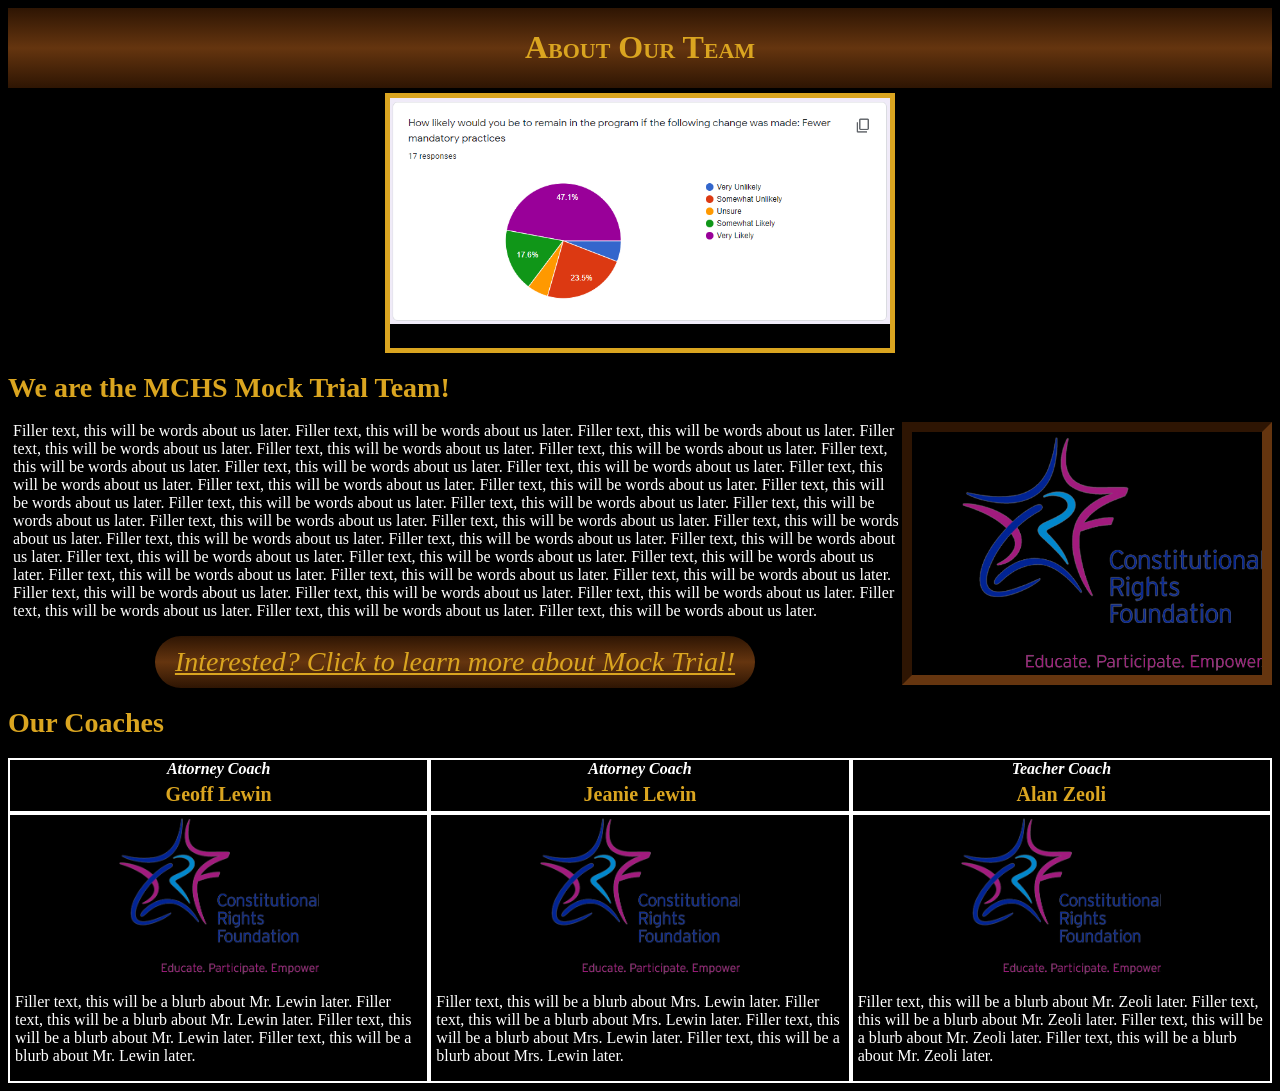
<file: About.html>
<!DOCTYPE html>
<head>
  <title>Mira Costa HS Mock Trial: About Us</title>
  <link rel="stylesheet" href="About.css" />
</head>
<body>
  <div class="MCTrial-header">
    <h1>About Our Team</h1>
  </div>

  <div class="pictureSlideshow">
    <img
      class="teamPictures"
      src="TeamPictures/Fewer Mandatory Practices.PNG"
    />
    <img class="teamPictures" src="TeamPictures/Friday Practices.PNG" />
    <img class="teamPictures" src="TeamPictures/Less Rigorous Audition.PNG" />
    <img class="teamPictures" src="TeamPictures/More Outside Input.PNG" />
    <img
      class="teamPictures"
      src="TeamPictures/More Specialized Practices.PNG"
    />
    <img class="teamPictures" src="TeamPictures/Returning Interest.PNG" />
    <img class="teamPictures" src="TeamPictures/Capture.PNG" />
  </div>

  <div class="aboutUs">
    <h1>We are the MCHS Mock Trial Team!</h1>
    <img id="teamlogo" src="Pictures/crflogo233.png" />
    <p>
      Filler text, this will be words about us later. Filler text, this will be
      words about us later. Filler text, this will be words about us later.
      Filler text, this will be words about us later. Filler text, this will be
      words about us later. Filler text, this will be words about us later.
      Filler text, this will be words about us later. Filler text, this will be
      words about us later. Filler text, this will be words about us later.
      Filler text, this will be words about us later. Filler text, this will be
      words about us later. Filler text, this will be words about us later.
      Filler text, this will be words about us later. Filler text, this will be
      words about us later. Filler text, this will be words about us later.
      Filler text, this will be words about us later. Filler text, this will be
      words about us later. Filler text, this will be words about us later. Filler text, this will be
      words about us later. Filler text, this will be words about us later.
      Filler text, this will be words about us later. Filler text, this will be
      words about us later. Filler text, this will be words about us later.
      Filler text, this will be words about us later. Filler text, this will be
      words about us later. Filler text, this will be words about us later.
      Filler text, this will be words about us later. Filler text, this will be
      words about us later. Filler text, this will be words about us later.
      Filler text, this will be words about us later. Filler text, this will be
      words about us later. Filler text, this will be words about us later.
      Filler text, this will be words about us later. Filler text, this will be
      words about us later.
    </p>
  </div>

  <div class="recruit">
    <a href="Recruit.html">Interested? Click to learn more about Mock Trial!</a>
  </div>

  <div class="coaches">
    <h1>Our Coaches</h1>
    <div class="coaches-labels">
      <div>
        <h2>Attorney Coach</h2>
        <h3>Geoff Lewin</h3>
      </div>
      <div>
        <h2>Attorney Coach</h2>
        <h3>Jeanie Lewin</h3>
      </div>
      <div>
        <h2>Teacher Coach</h2>
        <h3>Alan Zeoli</h3>
      </div>
    </div>
    <div class="coaches-info">
      <div>
        <img id="teamlogo" src="Pictures/crflogo233.png" />
        <p>
          Filler text, this will be a blurb about Mr. Lewin later. Filler text,
          this will be a blurb about Mr. Lewin later. Filler text, this will be
          a blurb about Mr. Lewin later. Filler text, this will be a blurb about
          Mr. Lewin later.
        </p>
      </div>
      <div>
        <img id="teamlogo" src="Pictures/crflogo233.png" />
        <p>
          Filler text, this will be a blurb about Mrs. Lewin later. Filler text,
          this will be a blurb about Mrs. Lewin later. Filler text, this will be
          a blurb about Mrs. Lewin later. Filler text, this will be a blurb
          about Mrs. Lewin later.
        </p>
      </div>
      <div>
        <img id="teamlogo" src="Pictures/crflogo233.png" />
        <p>
          Filler text, this will be a blurb about Mr. Zeoli later. Filler text,
          this will be a blurb about Mr. Zeoli later. Filler text, this will be
          a blurb about Mr. Zeoli later. Filler text, this will be a blurb about
          Mr. Zeoli later.
        </p>
      </div>
    </div>
  </div>
  <script src="About.js"></script>
</body>
</file>
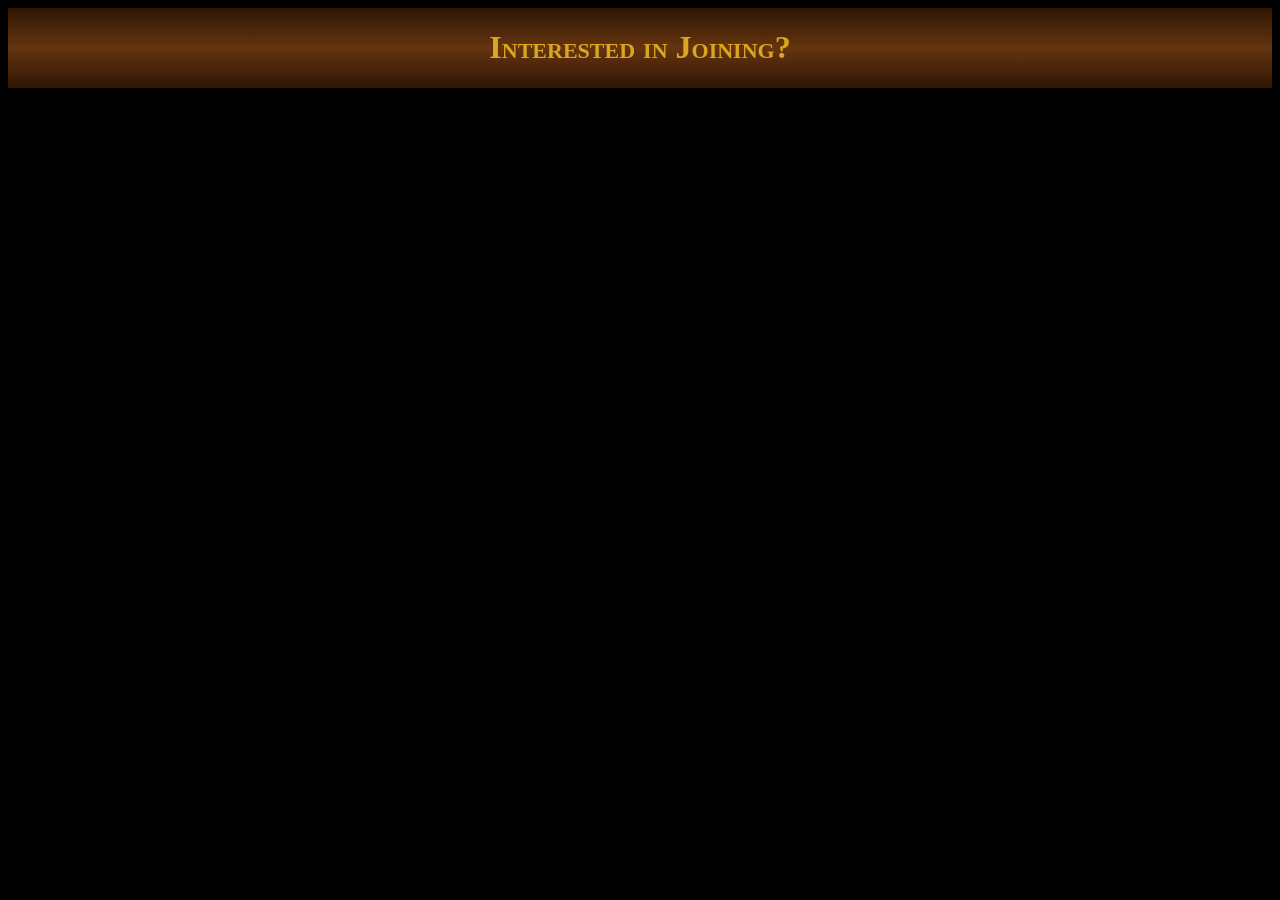
<file: Recruit.html>
<!DOCTYPE html>
<head>
  <title>Mira Costa HS Mock Trial: Recruitment</title>
  <link rel="stylesheet" href="Recruit.css" />
</head>
<body>
    <div class="MCTrial-header">
        <h1>Interested in Joining?</h1>
      </div>
</body>
</file>
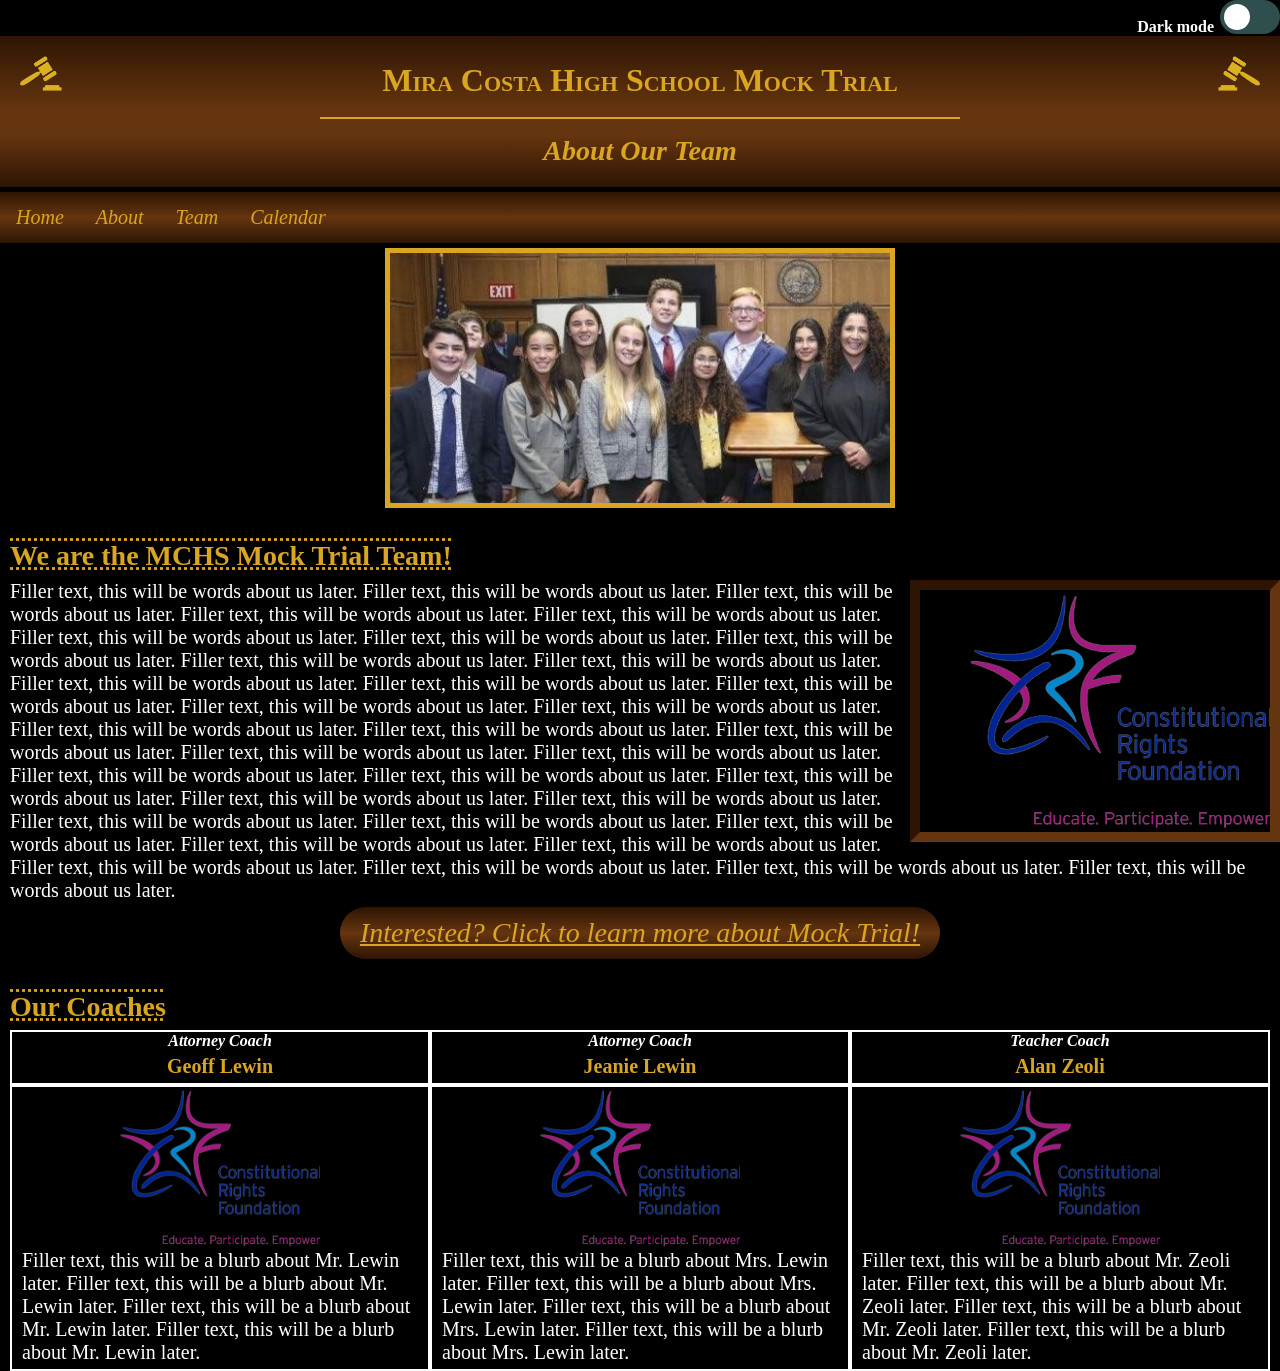
<file: Pages/AboutPage/About.html>
<!DOCTYPE html>
<html>
  <head>
    <title>Mira Costa HS Mock Trial: About Us</title>
    <link rel="stylesheet" href="About.css" />
  </head>
  <body onload="editColorScheme()">
    <div class="colormode">
      <label class="switch">
        <input type="checkbox" id="toggle" onclick="modeToggle()" />
        <span class="slider round"></span>
      </label>
      <div id="labels">
        <h6 id="light">Light mode</h6>
        <h6 id="dark">Dark mode</h6>
      </div>
    </div>

    <div>
      <div class="MCTrial-header" id="topbar">
        <img id="headerleft" src="../Pictures/gavel.png" />
        <h1>Mira Costa High School Mock Trial</h1>
        <img id="headerright" src="../Pictures/gavel.png" />
      </div>
      <div class="MCTrial-header" id="divider">
        <hr>
      </div>
      <div class="MCTrial-header" id="subbar">
        <h1>About Our Team</h1>
      </div>
      <div class="MCTrial-header" id="linkbar">
        <a href="../Index.html">Home</a>
        <a href="About.html">About</a>
        <a href="../TeamPage/VerifyAccess.php">Team</a>
        <a href="../CalendarPage/Calendar.html">Calendar</a>
      </div>
    </div>

    <div class="pictureSlideshow">
      <img
        class="teamPictures"
        src="../Pictures/TeamPictures/Defense2020.jpg"
      />
      <img
        class="teamPictures"
        src="../Pictures/TeamPictures/Defense2020P2.jpg"
      />
      <img
        class="teamPictures"
        src="../Pictures/TeamPictures/Prosecution2020.jpg"
      />
      <img
        class="teamPictures"
        src="../Pictures/TeamPictures/Yearbook2020.jpg"
      />
      <img
        class="teamPictures"
        src="../Pictures/TeamPictures/Prosecution2019.jpg"
      />
      <img
        class="teamPictures"
        src="../Pictures/TeamPictures/Team2018.jpg"
      />
    </div>

    <div class="aboutUs">
      <h2>We are the MCHS Mock Trial Team!</h2>
      <img id="teamlogo" src="../Pictures/crflogo233.png" />
      <p id="teamtext">
        Filler text, this will be words about us later. Filler text, this will
        be words about us later. Filler text, this will be words about us later.
        Filler text, this will be words about us later. Filler text, this will
        be words about us later. Filler text, this will be words about us later.
        Filler text, this will be words about us later. Filler text, this will
        be words about us later. Filler text, this will be words about us later.
        Filler text, this will be words about us later. Filler text, this will
        be words about us later. Filler text, this will be words about us later.
        Filler text, this will be words about us later. Filler text, this will
        be words about us later. Filler text, this will be words about us later.
        Filler text, this will be words about us later. Filler text, this will
        be words about us later. Filler text, this will be words about us later.
        Filler text, this will be words about us later. Filler text, this will
        be words about us later. Filler text, this will be words about us later.
        Filler text, this will be words about us later. Filler text, this will
        be words about us later. Filler text, this will be words about us later.
        Filler text, this will be words about us later. Filler text, this will
        be words about us later. Filler text, this will be words about us later.
        Filler text, this will be words about us later. Filler text, this will
        be words about us later. Filler text, this will be words about us later.
        Filler text, this will be words about us later. Filler text, this will
        be words about us later. Filler text, this will be words about us later.
        Filler text, this will be words about us later.
      </p>
    </div>

    <div class="linkbutton">
      <a href="RecruitPage/Recruit.html"
        >Interested? Click to learn more about Mock Trial!</a
      >
    </div>

    <div class="coaches">
      <h2>Our Coaches</h2>
      <div class="coaches-labels">
        <div>
          <h3>Attorney Coach</h3>
          <h4>Geoff Lewin</h4>
        </div>
        <div>
          <h3>Attorney Coach</h3>
          <h4>Jeanie Lewin</h4>
        </div>
        <div>
          <h3>Teacher Coach</h3>
          <h4>Alan Zeoli</h4>
        </div>
      </div>
      <div class="coaches-info">
        <div>
          <img id="teamlogo" src="../Pictures/crflogo233.png" />
          <p>
            Filler text, this will be a blurb about Mr. Lewin later. Filler
            text, this will be a blurb about Mr. Lewin later. Filler text, this
            will be a blurb about Mr. Lewin later. Filler text, this will be a
            blurb about Mr. Lewin later.
          </p>
        </div>
        <div>
          <img id="teamlogo" src="../Pictures/crflogo233.png" />
          <p>
            Filler text, this will be a blurb about Mrs. Lewin later. Filler
            text, this will be a blurb about Mrs. Lewin later. Filler text, this
            will be a blurb about Mrs. Lewin later. Filler text, this will be a
            blurb about Mrs. Lewin later.
          </p>
        </div>
        <div>
          <img id="teamlogo" src="../Pictures/crflogo233.png" />
          <p>
            Filler text, this will be a blurb about Mr. Zeoli later. Filler
            text, this will be a blurb about Mr. Zeoli later. Filler text, this
            will be a blurb about Mr. Zeoli later. Filler text, this will be a
            blurb about Mr. Zeoli later.
          </p>
        </div>
      </div>
    </div>
    <script src="../Global.js"></script>
    <script src="About.js"></script>
  </body>
</html>
</file>
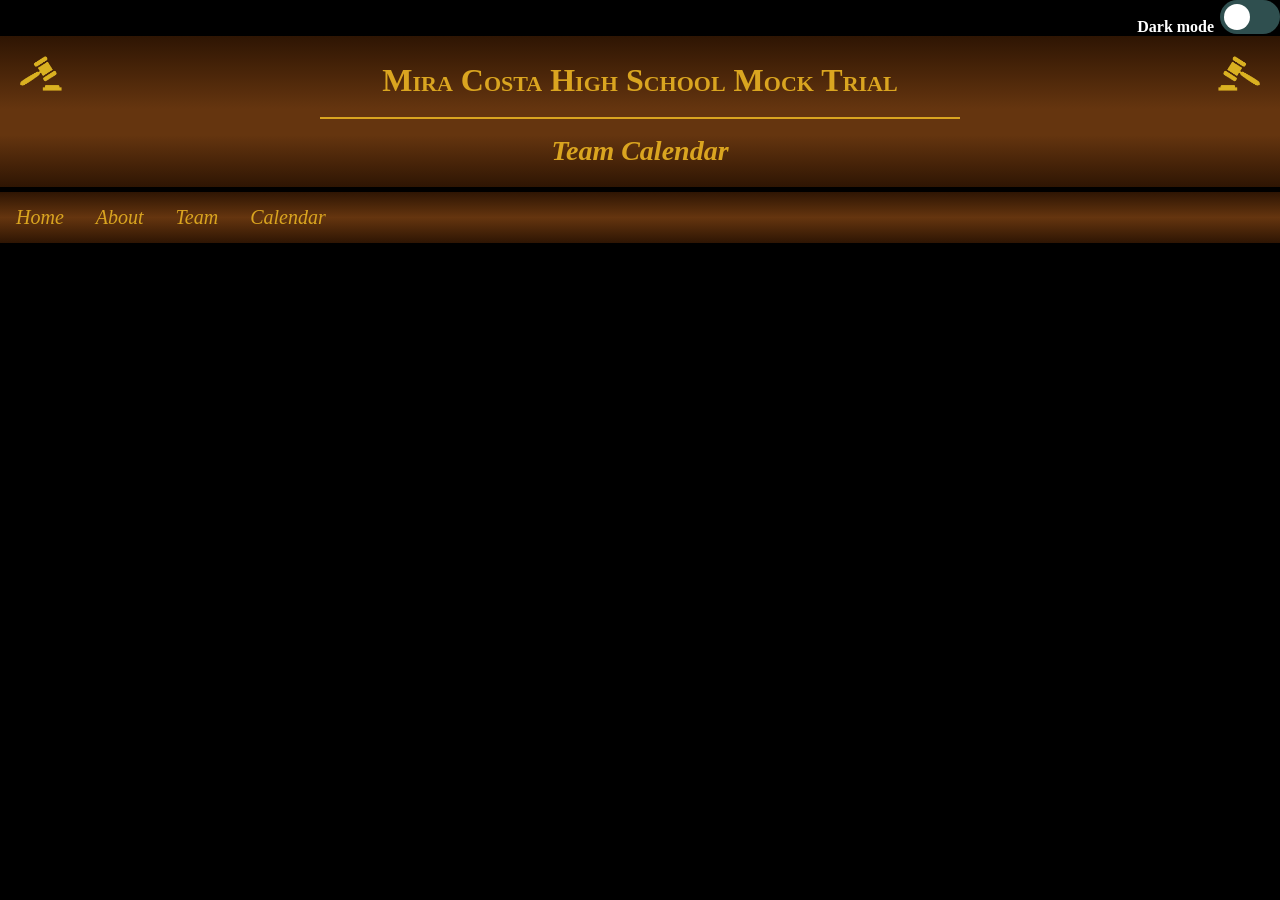
<file: Pages/CalendarPage/Calendar.html>
<!DOCTYPE html>
<head>
  <title>Mira Costa HS Mock Trial: Calendar</title>
  <link rel="stylesheet" href="Calendar.css" />
</head>
<body onload="editColorScheme()">
  <div class="colormode">
    <label class="switch">
      <input type="checkbox" id="toggle" onclick="modeToggle()" />
      <span class="slider round"></span>
    </label>
    <div id="labels">
      <h6 id="light">Light mode</h6>
      <h6 id="dark">Dark mode</h6>
    </div>
  </div>

  <div>
    <div class="MCTrial-header" id="topbar">
      <img id="headerleft" src="../Pictures/gavel.png" />
      <h1>Mira Costa High School Mock Trial</h1>
      <img id="headerright" src="../Pictures/gavel.png" />
    </div>
    <div class="MCTrial-header" id="divider">
      <hr>
    </div>
    <div class="MCTrial-header" id="subbar">
      <h1>Team Calendar</h1>
    </div>
    <div class="MCTrial-header" id="linkbar">
      <a href="../index.html">Home</a>
      <button onclick="displayHidden()">About</button>
      <div class="navHidden">
        <a href="../AboutPages/AboutTeamPage/AboutTeam.html">About Our Team</a><br />
        <a href="../AboutPages/AboutTrialPage/AboutTrial.html">About Mock Trial</a>
      </div>      <a href="../TeamPage/VerifyAccess.php">Team</a>
      <a href="Calendar.html">Calendar</a>
    </div>
  </div>

  <div class="calendar">
    <iframe
      src="https://calendar.google.com/calendar/embed?src=94ssento62j06jf4k300fslblk%40group.calendar.google.com&ctz=America%2FLos_Angeles"
      frameborder="0"
      scrolling="yes"
    ></iframe>
  </div>
  <script src="../Global.js"></script>
</body>
</file>
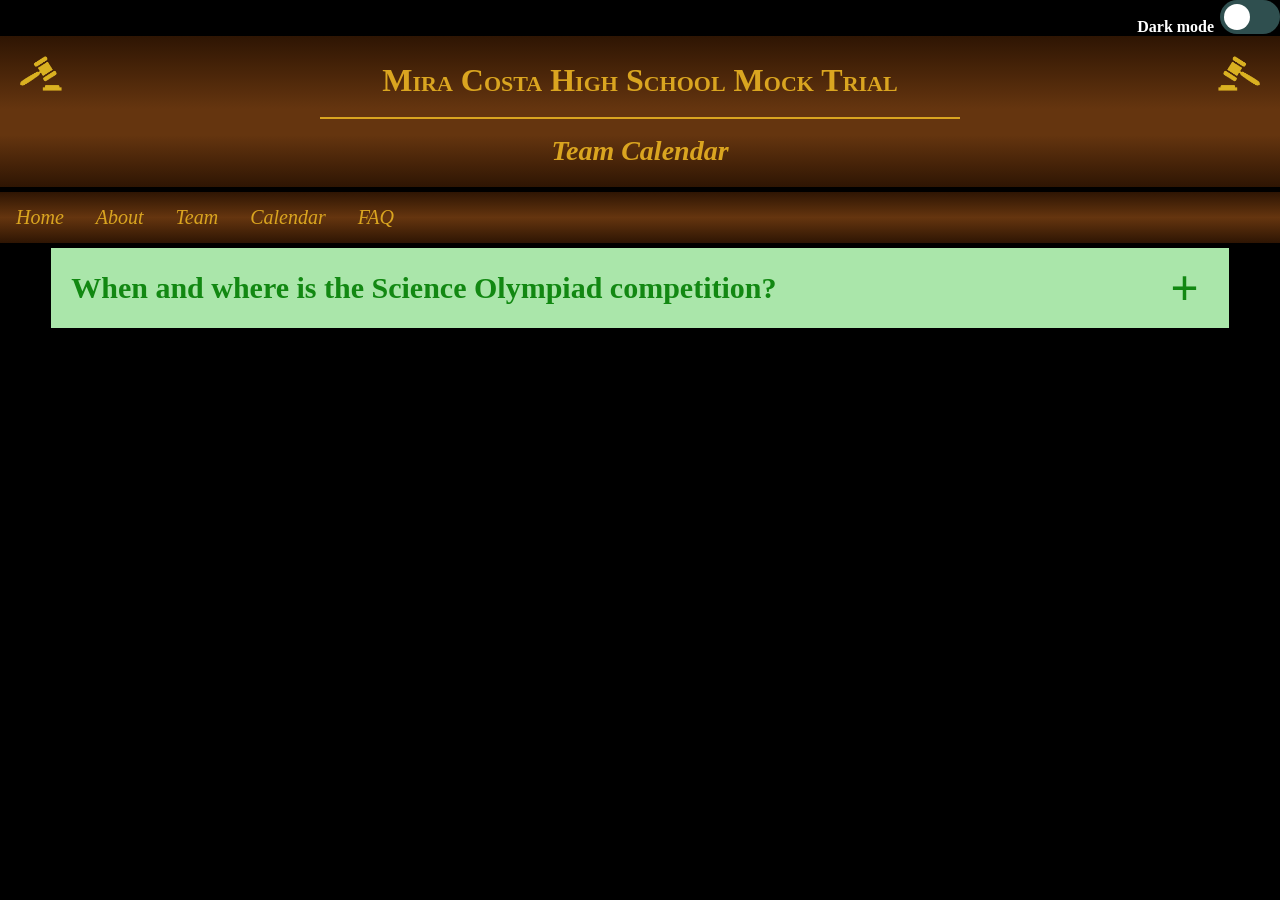
<file: Pages/FAQPage/FAQ.html>
<!DOCTYPE html>
<head>
  <title>Mira Costa HS Mock Trial: Calendar</title>
  <link rel="stylesheet" href="FAQ.css" />
</head>
<body onload="editColorScheme()">
  <div class="colormode">
    <label class="switch">
      <input type="checkbox" id="toggle" onclick="modeToggle()" />
      <span class="slider round"></span>
    </label>
    <div id="labels">
      <h6 id="light">Light mode</h6>
      <h6 id="dark">Dark mode</h6>
    </div>
  </div>

  <div>
    <div class="MCTrial-header" id="topbar">
      <img id="headerleft" src="../Pictures/gavel.png" />
      <h1>Mira Costa High School Mock Trial</h1>
      <img id="headerright" src="../Pictures/gavel.png" />
    </div>
    <div class="MCTrial-header" id="divider">
      <hr />
    </div>
    <div class="MCTrial-header" id="subbar">
      <h1>Team Calendar</h1>
    </div>
    <div class="MCTrial-header" id="linkbar">
      <a href="../index.html">Home</a>
      <button onclick="displayHidden()">About</button>
      <div class="navHidden">
        <a href="../AboutPages/AboutTeamPage/AboutTeam.html">About Our Team</a
        ><br />
        <a href="../AboutPages/AboutTrialPage/AboutTrial.html"
          >About Mock Trial</a
        >
      </div>
      <a href="../TeamPage/VerifyAccess.php">Team</a>
      <a href="../CalendarPage/Calendar.html">Calendar</a>
      <a href="FAQ.html">FAQ</a>
    </div>
  </div>

  <div class="section">
    <button type="button" class="collapsible">
      <div>
        <p class="question">
          When and where is the Science Olympiad competition?
        </p>
        <p class="plus">+</p>
      </div>
    </button>
    <div class="content">
      <p>
        This team competes at either the Antelope Valley Regional in early
        February or the Rio Hondo Regional in late February. Based on our
        success, we may advance to the State finals in April and the National
        finals in May (locations may vary).
      </p>
    </div>
  </div>
  <script src="../Global.js"></script>
  <script src="FAQ.js"></script>
</body>
</file>
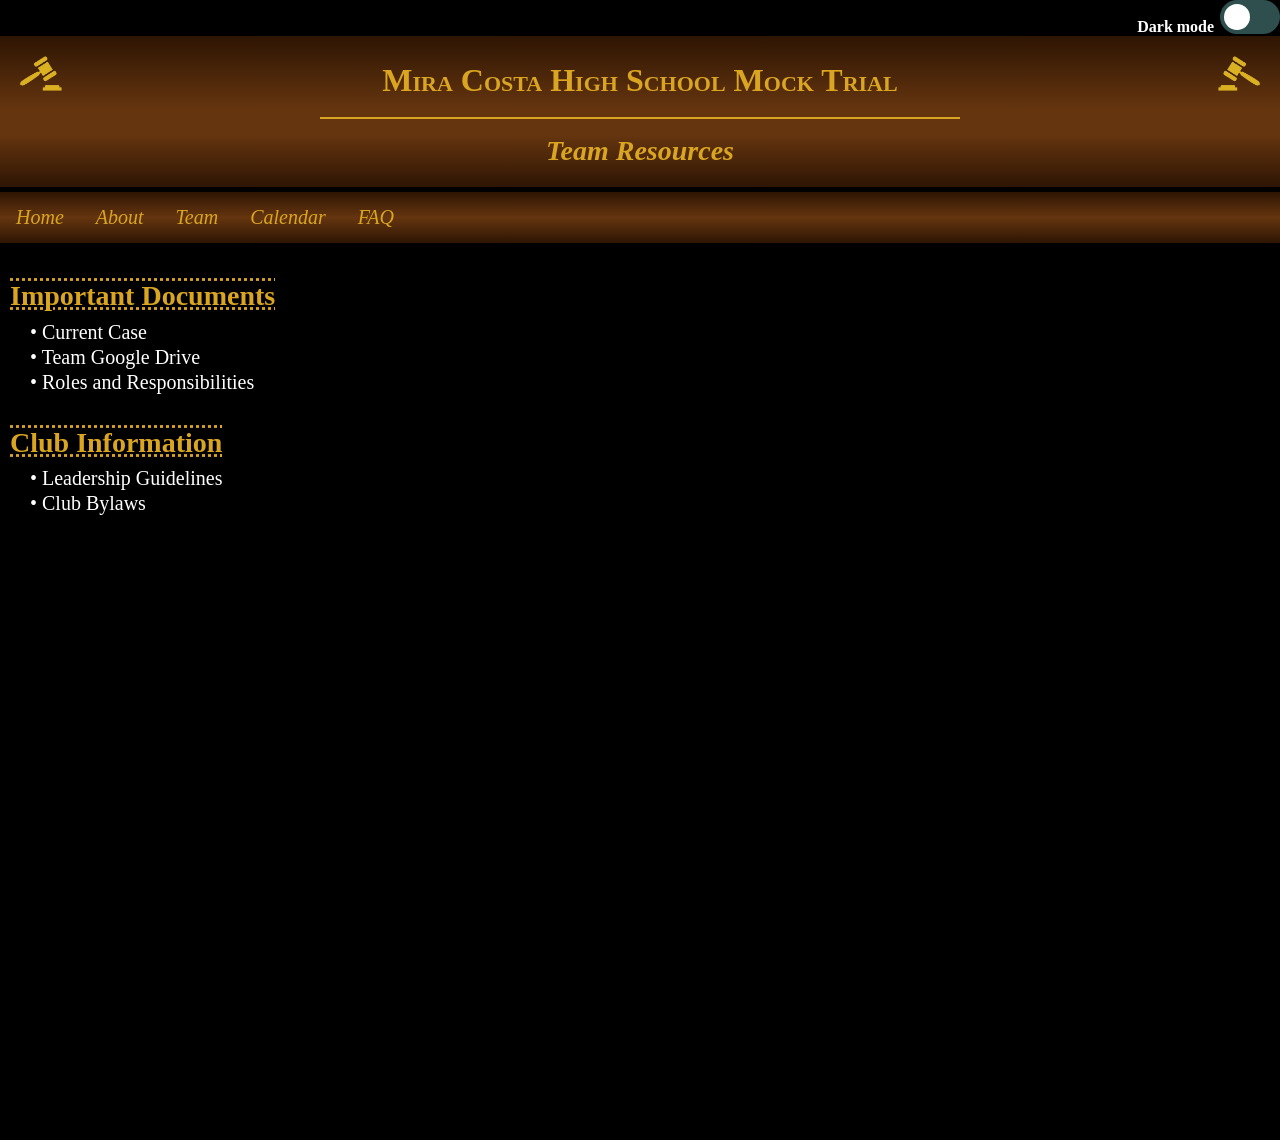
<file: Pages/TeamPage/Protected.html>
<!DOCTYPE html>
<html>
  <head>
    <title>Mira Costa HS Mock Trial: Team Resources</title>
    <link rel="stylesheet" href="Team.css" />
  </head>
  <body onload="editColorScheme()">
    <div class="colormode">
      <label class="switch">
        <input type="checkbox" id="toggle" onclick="modeToggle()" />
        <span class="slider round"></span>
      </label>
      <div id="labels">
        <h6 id="light">Light mode</h6>
        <h6 id="dark">Dark mode</h6>
      </div>
    </div>

    <div>
      <div class="MCTrial-header" id="topbar">
        <img id="headerleft" src="../Pictures/gavel.png" />
        <h1>Mira Costa High School Mock Trial</h1>
        <img id="headerright" src="../Pictures/gavel.png" />
      </div>
      <div class="MCTrial-header" id="divider">
        <hr />
      </div>
      <div class="MCTrial-header" id="subbar">
        <h1>Team Resources</h1>
      </div>
      <div class="MCTrial-header" id="linkbar">
        <a href="../index.html">Home</a>
        <button onclick="displayHidden()">About</button>
        <div class="navHidden">
          <a href="../AboutPages/AboutTeamPage/AboutTeam.html">About Our Team</a
          ><br />
          <a href="../AboutPages/AboutTrialPage/AboutTrial.html"
            >About Mock Trial</a
          >
        </div>
        <a href="Protected.html">Team</a>
        <a href="../CalendarPage/Calendar.html">Calendar</a>
        <a href="../FAQPage/FAQ.html">FAQ</a>
      </div>
    </div>

    <div class="resources">
      <h2>Important Documents</h2>
      <a href="https://bit.ly/MCTrialCase">• Current Case</a><br />
      <a href="https://bit.ly/MCTrialDrive">• Team Google Drive</a><br />
      <a href="https://bit.ly/MCTrialRoles">• Roles and Responsibilities</a>
    </div>

    <div class="resources">
      <h2>Club Information</h2>
      <a href="https://bit.ly/MCTrialLeadershipGuide">• Leadership Guidelines</a
      ><br />
      <a href="https://bit.ly/MCTrialBylaws">• Club Bylaws</a>
    </div>

    <div class="calendar">
      <iframe
        src="https://calendar.google.com/calendar/embed?src=sm7p88rcd5rnpn3fustk0k6ajc%40group.calendar.google.com&ctz=America%2FLos_Angeles"
        frameborder="0"
        scrolling="yes"
      ></iframe>
    </div>

    <script src="../Global.js"></script>
  </body>
</html>
</file>
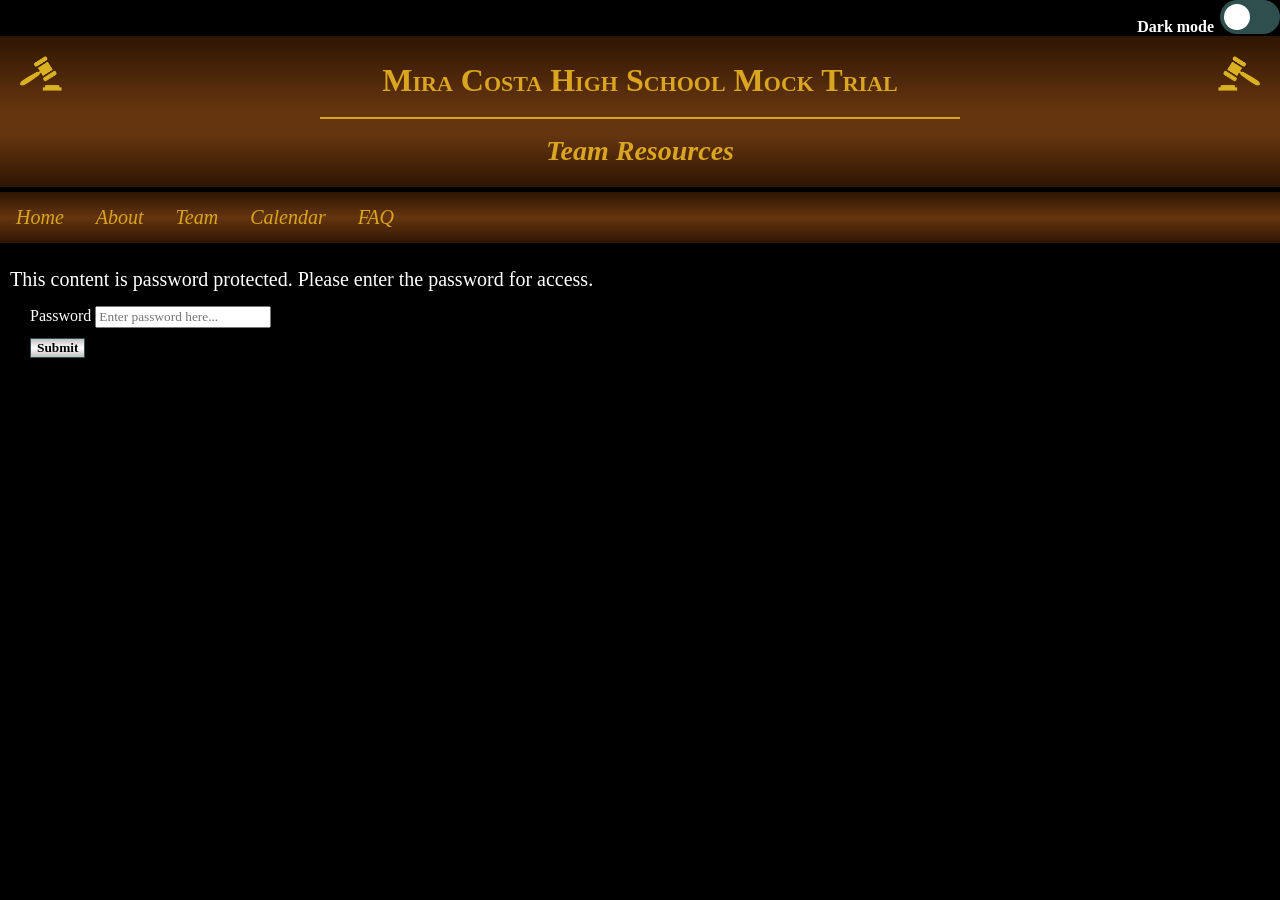
<file: Pages/TeamPage/Team.html>
<!DOCTYPE html>
<html>
  <head>
    <title>Mira Costa HS Mock Trial: Team</title>
    <link rel="stylesheet" href="Team.css" />
  </head>
  <body onload="editColorScheme()">
    <div class="colormode">
      <label class="switch">
        <input type="checkbox" id="toggle" onclick="modeToggle()" />
        <span class="slider round"></span>
      </label>
      <div id="labels">
        <h6 id="light">Light mode</h6>
        <h6 id="dark">Dark mode</h6>
      </div>
    </div>

    <div>
      <div class="MCTrial-header" id="topbar">
        <img id="headerleft" src="../Pictures/gavel.png" />
        <h1>Mira Costa High School Mock Trial</h1>
        <img id="headerright" src="../Pictures/gavel.png" />
      </div>
      <div class="MCTrial-header" id="divider">
        <hr>
      </div>
      <div class="MCTrial-header" id="subbar">
        <h1>Team Resources</h1>
      </div>
      <div class="MCTrial-header" id="linkbar">
        <a href="../index.html">Home</a>
        <button onclick="displayHidden()">About</button>
        <div class="navHidden">
          <a href="../AboutPages/AboutTeamPage/AboutTeam.html">About Our Team</a><br />
          <a href="../AboutPages/AboutTrialPage/AboutTrial.html">About Mock Trial</a>
        </div>        <a href="VerifyAccess.php">Team</a>
        <a href="../CalendarPage/Calendar.html">Calendar</a>
        <a href="../FAQPage/FAQ.html">FAQ</a>
      </div>
    </div>

    <div class="passwordvalidation">
      <p> This content is password protected. Please enter the password for access.</p>
      <form method="POST" name="passcheck" action="PasswordCheck.php">
        <div>
          <label for="password">Password</label>
          <input type="text" id="password" name="password" placeholder="Enter password here..." />
        </div>
        <div id = "submitbutton">
          <button type="submit" from = "passcheck" value="Submit">Submit</button>
        </div>
      </form>
    </div>
    <script src="../Global.js"></script>
  </body>
</html>
</file>
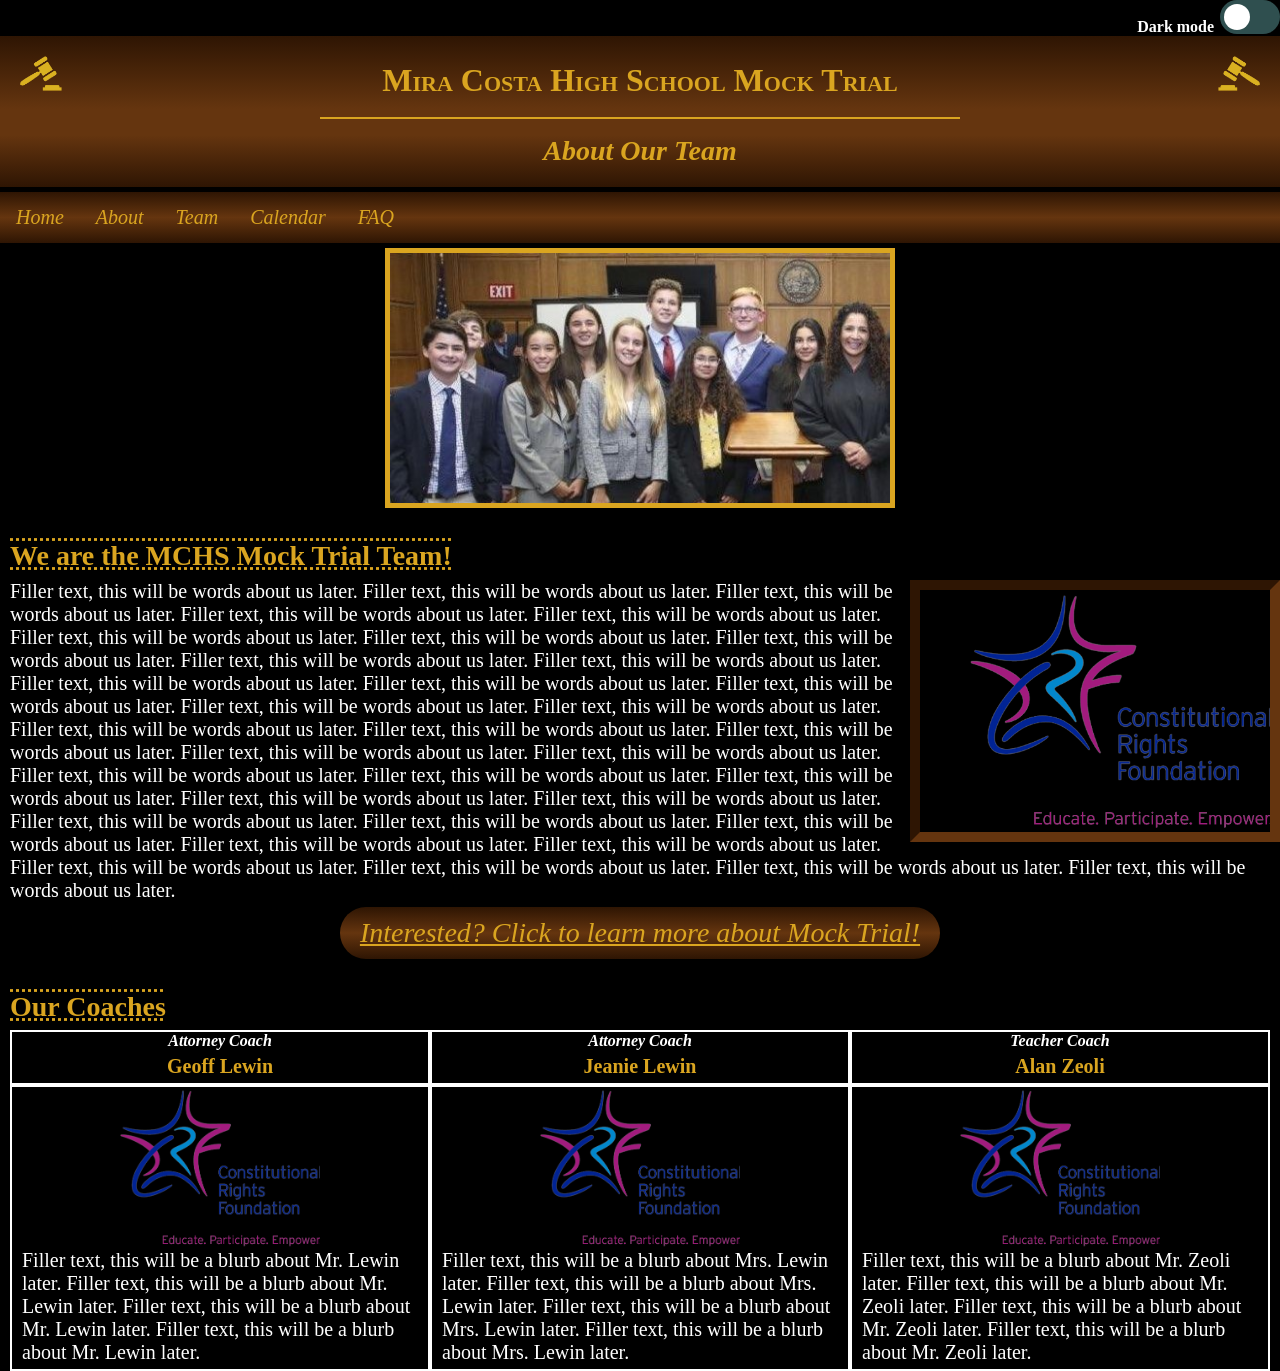
<file: Pages/AboutPages/AboutTeamPage/AboutTeam.html>
<!DOCTYPE html>
<html>
  <head>
    <title>Mira Costa HS Mock Trial: About Us</title>
    <link rel="stylesheet" href="AboutTeam.css" />
  </head>
  <body onload="editColorScheme()">
    <div class="colormode">
      <label class="switch">
        <input type="checkbox" id="toggle" onclick="modeToggle()" />
        <span class="slider round"></span>
      </label>
      <div id="labels">
        <h6 id="light">Light mode</h6>
        <h6 id="dark">Dark mode</h6>
      </div>
    </div>

    <div>
      <div class="MCTrial-header" id="topbar">
        <img id="headerleft" src="../../Pictures/gavel.png" />
        <h1>Mira Costa High School Mock Trial</h1>
        <img id="headerright" src="../../Pictures/gavel.png" />
      </div>
      <div class="MCTrial-header" id="divider">
        <hr />
      </div>
      <div class="MCTrial-header" id="subbar">
        <h1>About Our Team</h1>
      </div>
      <div class="MCTrial-header" id="linkbar">
        <a href="../../index.html">Home</a>
        <button onclick="displayHidden()">About</button>
        <div class="navHidden">
          <a href="AboutTeam.html">About Our Team</a><br />
          <a href="../AboutTrialPage/AboutTrial.html">About Mock Trial</a>
        </div>
        <a href="../../TeamPage/VerifyAccess.php">Team</a>
        <a href="../../CalendarPage/Calendar.html">Calendar</a>
        <a href="../../FAQPage/FAQ.html">FAQ</a>
      </div>
    </div>

    <div class="pictureSlideshow">
      <img
        class="teamPictures"
        src="../../Pictures/TeamPictures/Defense2020.jpg"
      />
      <img
        class="teamPictures"
        src="../../Pictures/TeamPictures/Defense2020P2.jpg"
      />
      <img
        class="teamPictures"
        src="../../Pictures/TeamPictures/Prosecution2020.jpg"
      />
      <img
        class="teamPictures"
        src="../../Pictures/TeamPictures/Yearbook2020.jpg"
      />
      <img
        class="teamPictures"
        src="../../Pictures/TeamPictures/Prosecution2019.jpg"
      />
      <img
        class="teamPictures"
        src="../../Pictures/TeamPictures/Team2018.jpg"
      />
    </div>

    <div class="aboutUs">
      <h2>We are the MCHS Mock Trial Team!</h2>
      <img id="teamlogo" src="../../Pictures/crflogo233.png" />
      <p id="teamtext">
        Filler text, this will be words about us later. Filler text, this will
        be words about us later. Filler text, this will be words about us later.
        Filler text, this will be words about us later. Filler text, this will
        be words about us later. Filler text, this will be words about us later.
        Filler text, this will be words about us later. Filler text, this will
        be words about us later. Filler text, this will be words about us later.
        Filler text, this will be words about us later. Filler text, this will
        be words about us later. Filler text, this will be words about us later.
        Filler text, this will be words about us later. Filler text, this will
        be words about us later. Filler text, this will be words about us later.
        Filler text, this will be words about us later. Filler text, this will
        be words about us later. Filler text, this will be words about us later.
        Filler text, this will be words about us later. Filler text, this will
        be words about us later. Filler text, this will be words about us later.
        Filler text, this will be words about us later. Filler text, this will
        be words about us later. Filler text, this will be words about us later.
        Filler text, this will be words about us later. Filler text, this will
        be words about us later. Filler text, this will be words about us later.
        Filler text, this will be words about us later. Filler text, this will
        be words about us later. Filler text, this will be words about us later.
        Filler text, this will be words about us later. Filler text, this will
        be words about us later. Filler text, this will be words about us later.
        Filler text, this will be words about us later.
      </p>
    </div>

    <div class="linkbutton">
      <a href="../AboutTrialPage/AboutTrial.html"
        >Interested? Click to learn more about Mock Trial!</a
      >
    </div>

    <div class="coaches">
      <h2>Our Coaches</h2>
      <div class="coaches-labels">
        <div>
          <h3>Attorney Coach</h3>
          <h4>Geoff Lewin</h4>
        </div>
        <div>
          <h3>Attorney Coach</h3>
          <h4>Jeanie Lewin</h4>
        </div>
        <div>
          <h3>Teacher Coach</h3>
          <h4>Alan Zeoli</h4>
        </div>
      </div>
      <div class="coaches-info">
        <div>
          <img id="teamlogo" src="../../Pictures/crflogo233.png" />
          <p>
            Filler text, this will be a blurb about Mr. Lewin later. Filler
            text, this will be a blurb about Mr. Lewin later. Filler text, this
            will be a blurb about Mr. Lewin later. Filler text, this will be a
            blurb about Mr. Lewin later.
          </p>
        </div>
        <div>
          <img id="teamlogo" src="../../Pictures/crflogo233.png" />
          <p>
            Filler text, this will be a blurb about Mrs. Lewin later. Filler
            text, this will be a blurb about Mrs. Lewin later. Filler text, this
            will be a blurb about Mrs. Lewin later. Filler text, this will be a
            blurb about Mrs. Lewin later.
          </p>
        </div>
        <div>
          <img id="teamlogo" src="../../Pictures/crflogo233.png" />
          <p>
            Filler text, this will be a blurb about Mr. Zeoli later. Filler
            text, this will be a blurb about Mr. Zeoli later. Filler text, this
            will be a blurb about Mr. Zeoli later. Filler text, this will be a
            blurb about Mr. Zeoli later.
          </p>
        </div>
      </div>
    </div>
    <script src="../../Global.js"></script>
    <script src="AboutTeam.js"></script>
  </body>
</html>
</file>
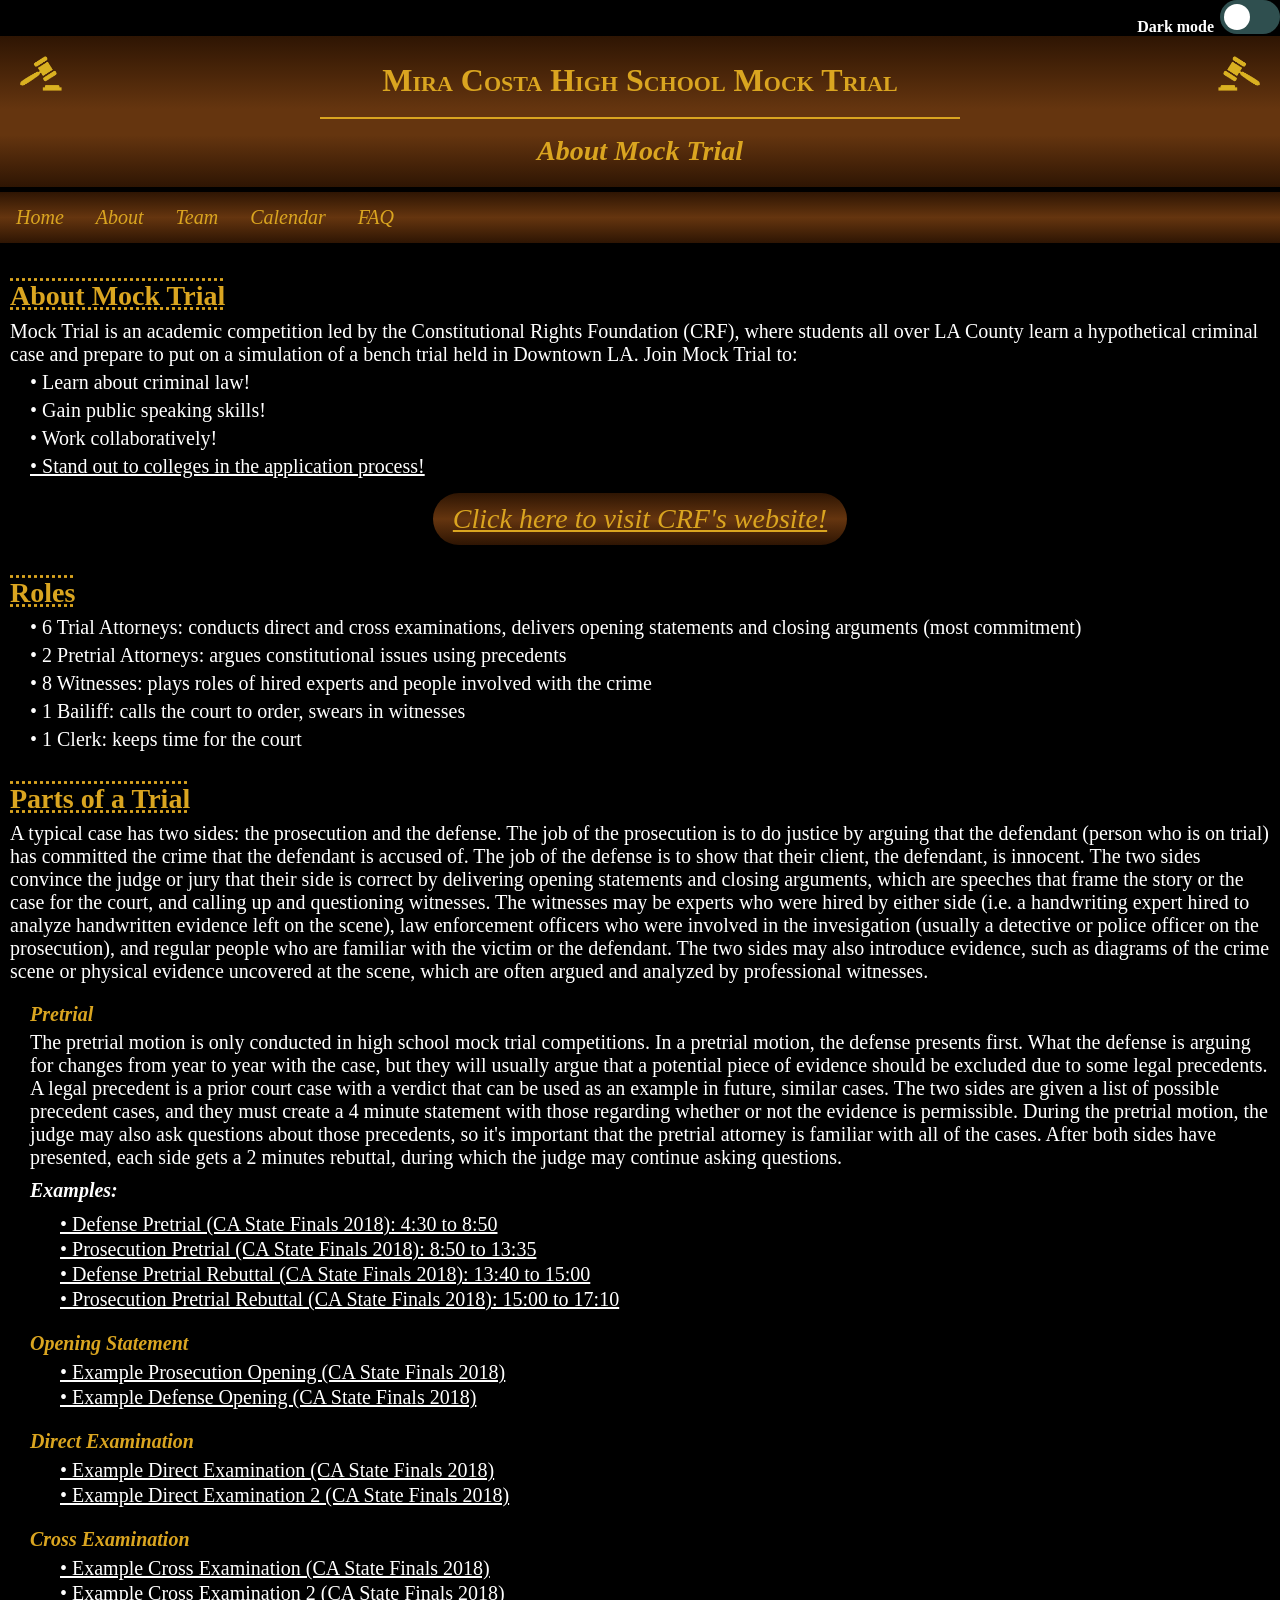
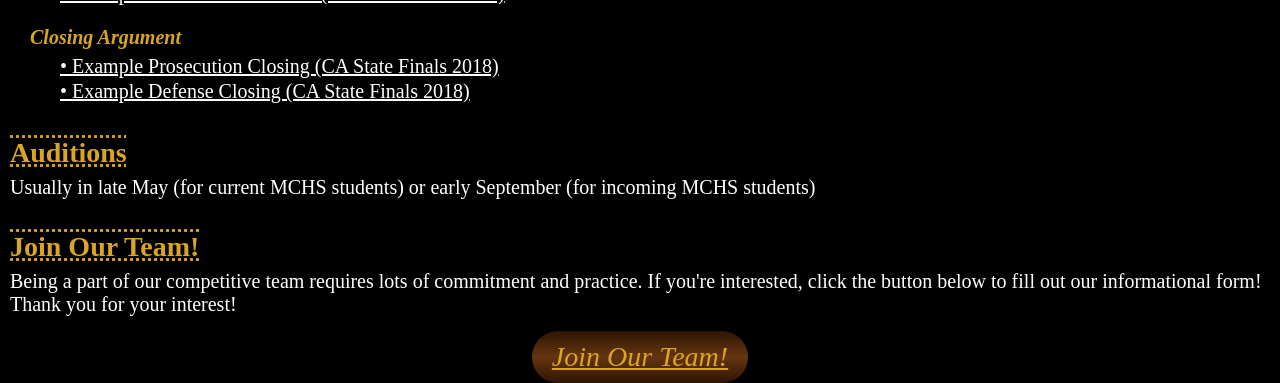
<file: Pages/AboutPages/AboutTrialPage/AboutTrial.html>
<!DOCTYPE html>
<head>
  <title>Mira Costa HS Mock Trial: Recruitment</title>
  <link rel="stylesheet" href="AboutTrial.css" />
</head>
<body onload="editColorScheme()">
  <div class="colormode">
    <label class="switch">
      <input type="checkbox" id="toggle" onclick="modeToggle()" />
      <span class="slider round"></span>
    </label>
    <div id="labels">
      <h6 id="light">Light mode</h6>
      <h6 id="dark">Dark mode</h6>
    </div>
  </div>

  <div>
    <div class="MCTrial-header" id="topbar">
      <img id="headerleft" src="../../Pictures/gavel.png" />
      <h1>Mira Costa High School Mock Trial</h1>
      <img id="headerright" src="../../Pictures/gavel.png" />
    </div>
    <div class="MCTrial-header" id="divider">
      <hr />
    </div>
    <div class="MCTrial-header" id="subbar">
      <h1>About Mock Trial</h1>
    </div>
    <div class="MCTrial-header" id="linkbar">
      <a href="../../index.html">Home</a>
      <button onclick="displayHidden()">About</button>
      <div class="navHidden">
        <a href="../AboutTeamPage/AboutTeam.html">About Our Team</a><br />
        <a href="AboutTrial.html">About Mock Trial</a>
      </div>      <a href="../../TeamPage/VerifyAccess.php">Team</a>
      <a href="../../CalendarPage/Calendar.html">Calendar</a>
      <a href="../../FAQPage/FAQ.html">FAQ</a>
    </div>
  </div>

  <div class="generalbenefits">
    <h2>About Mock Trial</h2>
    <p>
      Mock Trial is an academic competition led by the Constitutional Rights
      Foundation (CRF), where students all over LA County learn a hypothetical
      criminal case and prepare to put on a simulation of a bench trial held in
      Downtown LA. Join Mock Trial to:
    </p>
    <p class="bullet">• Learn about criminal law!</p>
    <p class="bullet">• Gain public speaking skills!</p>
    <p class="bullet">• Work collaboratively!</p>
    <p class="bullet" id="importantpoint">
      • Stand out to colleges in the application process!
    </p>

    <div class="linkbutton">
      <a href="https://www.crf-usa.org/mock-trial-program/what-is-mock-trial">
        Click here to visit CRF's website!
      </a>
    </div>
  </div>

  <div class="roles">
    <h2>Roles</h2>
    <p class="bullet">
      • 6 Trial Attorneys: conducts direct and cross examinations, delivers
      opening statements and closing arguments (most commitment)
    </p>
    <p class="bullet">
      • 2 Pretrial Attorneys: argues constitutional issues using precedents
    </p>
    <p class="bullet">
      • 8 Witnesses: plays roles of hired experts and people involved with the
      crime
    </p>
    <p class="bullet">
      • 1 Bailiff: calls the court to order, swears in witnesses
    </p>
    <p class="bullet">• 1 Clerk: keeps time for the court</p>
  </div>

  <div class="trialinfo">
    <h2>Parts of a Trial</h2>
    <p>
      A typical case has two sides: the prosecution and the defense. The job of
      the prosecution is to do justice by arguing that the defendant (person who
      is on trial) has committed the crime that the defendant is accused of. The
      job of the defense is to show that their client, the defendant, is
      innocent. The two sides convince the judge or jury that their side is
      correct by delivering opening statements and closing arguments, which are
      speeches that frame the story or the case for the court, and calling up
      and questioning witnesses. The witnesses may be experts who were hired by
      either side (i.e. a handwriting expert hired to analyze handwritten
      evidence left on the scene), law enforcement officers who were involved in
      the invesigation (usually a detective or police officer on the
      prosecution), and regular people who are familiar with the victim or the
      defendant. The two sides may also introduce evidence, such as diagrams of
      the crime scene or physical evidence uncovered at the scene, which are
      often argued and analyzed by professional witnesses.
    </p>

    <div class="trialpart">
      <h3>Pretrial</h3>
      <p>
        The pretrial motion is only conducted in high school mock trial
        competitions. In a pretrial motion, the defense presents first. What the
        defense is arguing for changes from year to year with the case, but they
        will usually argue that a potential piece of evidence should be excluded
        due to some legal precedents. A legal precedent is a prior court case
        with a verdict that can be used as an example in future, similar cases.
        The two sides are given a list of possible precedent cases, and they
        must create a 4 minute statement with those regarding whether or not the
        evidence is permissible. During the pretrial motion, the judge may also
        ask questions about those precedents, so it's important that the
        pretrial attorney is familiar with all of the cases. After both sides
        have presented, each side gets a 2 minutes rebuttal, during which the
        judge may continue asking questions.
      </p>
      <h4>Examples:</h4>
      <a href="https://youtu.be/tJP45ObH1zk?t=271"
        >• Defense Pretrial (CA State Finals 2018): 4:30 to 8:50</a
      ><br />
      <a href="https://youtu.be/tJP45ObH1zk?t=530"
        >• Prosecution Pretrial (CA State Finals 2018): 8:50 to 13:35</a
      ><br />
      <a href="https://youtu.be/tJP45ObH1zk?t=820"
        >• Defense Pretrial Rebuttal (CA State Finals 2018): 13:40 to 15:00</a
      ><br />
      <a href="https://youtu.be/tJP45ObH1zk?t=900"
        >• Prosecution Pretrial Rebuttal (CA State Finals 2018): 15:00 to 17:10</a
      ><br />
    </div>

    <div class="trialpart">
      <h3>Opening Statement</h3>
      <a href="https://bit.ly/MCTrialCase"
        >• Example Prosecution Opening (CA State Finals 2018)</a
      ><br />
      <a href="https://bit.ly/MCTrialCase"
        >• Example Defense Opening (CA State Finals 2018)</a
      ><br />
    </div>

    <div class="trialpart">
      <h3>Direct Examination</h3>
      <a href="https://bit.ly/MCTrialCase"
        >• Example Direct Examination (CA State Finals 2018)</a
      ><br />
      <a href="https://bit.ly/MCTrialCase"
        >• Example Direct Examination 2 (CA State Finals 2018)</a
      ><br />
    </div>

    <div class="trialpart">
      <h3>Cross Examination</h3>
      <a href="https://bit.ly/MCTrialCase"
        >• Example Cross Examination (CA State Finals 2018)</a
      ><br />
      <a href="https://bit.ly/MCTrialCase"
        >• Example Cross Examination 2 (CA State Finals 2018)</a
      ><br />
    </div>

    <div class="trialpart">
      <h3>Closing Argument</h3>
      <a href="https://bit.ly/MCTrialCase"
        >• Example Prosecution Closing (CA State Finals 2018)</a
      ><br />
      <a href="https://bit.ly/MCTrialCase"
        >• Example Defense Closing (CA State Finals 2018)</a
      ><br />
    </div>
  </div>

  <div class="auditions">
    <h2>Auditions</h2>
    <p>
      Usually in late May (for current MCHS students) or early September (for
      incoming MCHS students)
    </p>
  </div>

  <div class="join">
    <h2>Join Our Team!</h2>
    <p>
      Being a part of our competitive team requires lots of commitment and
      practice. If you're interested, click the button below to fill out our
      informational form! Thank you for your interest!
    </p>
    <div class="linkbutton">
      <a href="https://bit.ly/MCHStrialInterest">
        Join Our Team!
      </a>
    </div>
  </div>
  <script src="../../Global.js"></script>
</body>
</file>
<file: About.css>
body {
  background: black;
}

.MCTrial-header {
  background-image: linear-gradient(#2e1503, #65350f, #2e1503);
  overflow: hidden;
  border-bottom: 5px solid black;
}

.MCTrial-header h1 {
  color: goldenrod;
  text-align: center;
  font-family: "Bookman", serif;
  font-variant: small-caps;
  font-weight: bold;
  font-size: 32px;
}

.pictureSlideshow {
  width: 500px;
  height: 250px;
  overflow: hidden;
  border: 5px solid goldenrod;
  margin: auto auto;
}

.teamPictures {
  display: none;
  width: 100%;
  font-variant: small-caps;
  font-weight: bold;
}

.recruit {
  text-align: center;
}

.recruit a{
  background-image: linear-gradient(#2e1503, #65350f, #2e1503);
  border: none;
  padding: 10px 20px;
  display: inline-block;
  cursor: pointer;
  border-radius: 100px;
  color: goldenrod;
  text-align: center;
  font-family: "Bookman", serif;
  font-style: italic;
  font-size: 28px;
}

.aboutUs h1,
.coaches h1 {
  color: goldenrod;
  font-family: "Bookman", serif;
  font-weight: bold;
  font-size: 28px;
}

.coaches h2 {
  color: white;
  font-family: "Bookman", serif;
  font-style: italic;
  font-size: 16px;
  text-align: center;
  margin: 0;
  padding: 0;
}

.coaches h3 {
  color: goldenrod;
  font-family: "Bookman", serif;
  font-variant: bold;
  font-size: 20px;
  text-align: center;
  margin: 0;
  padding: 5px;
}

.aboutUs p,
.coaches p {
  color: white;
  font-family: "Bookman", serif;
  font-size: 16px;
  margin-left: 5px;
  margin-right: 5px;
}

.aboutUs img {
  float: right;
  padding-left: 50px;
  max-width: 300px;
  width: 40%;
  border-top: 10px solid #2e1503;
  border-left: 10px solid #2e1503;
  border-right: 10px solid #65350f;
  border-bottom: 10px solid #65350f;
}

.coaches-labels,
.coaches-info {
  width: 100%;
  display: table-row;
}

.coaches-labels div,
.coaches-info div {
  border: 2px solid white;
  display: table-cell;
  width: 30%;
}

.coaches-info img {
  max-width: 200px;
  width: 90%;
  height: auto;
  display: block;
  margin: auto auto;
}
</file>
<file: Recruit.css>
body {
    background: black;
  }
  
  .MCTrial-header {
    background-image: linear-gradient(#2e1503, #65350f, #2e1503);
    overflow: hidden;
    border-bottom: 5px solid black;
  }
  
  .MCTrial-header h1 {
    color: goldenrod;
    text-align: center;
    font-family: "Bookman", serif;
    font-variant: small-caps;
    font-weight: bold;
    font-size: 32px;
  }
</file>
<file: Pages/AboutPage/About.css>
@import "../Global.css";

.pictureSlideshow {
  width: 500px;
  height: 250px;
  overflow: hidden;
  border: 5px solid goldenrod;
  margin: auto auto;
}

.teamPictures {
  display: none;
  width: 100%;
  font-variant: small-caps;
  font-weight: bold;
}

.coaches h3 {
  color: var(--default-text);
  font-family: "Bookman", serif;
  font-style: italic;
  font-size: 16px;
  text-align: center;
  margin: 0;
  padding: 0;
}

.coaches h4 {
  color: goldenrod;
  font-family: "Bookman", serif;
  font-variant: bold;
  font-size: 20px;
  text-align: center;
  margin: 0;
  padding: 5px;
}

.aboutUs img {
  float: right;
  padding-left: 50px;
  max-width: 300px;
  width: 40%;
  border-top: 10px solid #2e1503;
  border-left: 10px solid #2e1503;
  border-right: 10px solid #65350f;
  border-bottom: 10px solid #65350f;
}

.coaches {
  padding-left: 10px;
  padding-right: 10px;
}

.coaches h2 {
  padding-left: 0px;
}

.coaches-labels,
.coaches-info {
  width: 100%;
  display: table-row;
}

.coaches-labels div,
.coaches-info div {
  border: 2px solid var(--default-text);
  display: table-cell;
  width: 30%;
}

.coaches-info img {
  max-width: 200px;
  width: 90%;
  height: auto;
  display: block;
  margin: auto auto;
}
</file>
<file: Pages/CalendarPage/Calendar.css>
@import "../Global.css";

.calendar {
  text-align: center;
  padding-top: 20px;
}

.calendar iframe {
  border: 0;
  width: 90%;
  height: 600px;
}
</file>
<file: Pages/FAQPage/FAQ.css>
@import "../Global.css";

.section {
  width: 92%;
  margin: auto;
}

.section h4 {
  font-size: 18px;
  padding: 15px 0px 15px 10px;
}

.collapsible {
    background-color: rgb(170, 230, 170);
    font-weight: bold;
    cursor: pointer;
    padding: 0px 20px 0px 20px;
    width: 100%;
    border: none;
    text-align: left;
    outline: none;
    font-size: 15px;
  }
  
.collapsible:hover {
    background-color: var(--default-bg);
    border-bottom: solid 3px rgb(18, 136, 18);
  }

  .active {
    background-color: var(--default-bg);
    border-bottom: solid 1px rgb(18, 136, 18);
  }
  
  .content {
    padding: 0 18px;
    display: none;
    overflow: hidden;
    background-color: var(--default-bg);
    border-bottom: solid 3px rgb(18, 136, 18);
  }

  .question {
    width: 80vw;
  }

  .question, .plus {
    color: rgb(18, 136, 18);
    font-size: 30px;
    padding: 0px;
    margin: 10px 0px 10px 0px;
    line-height: 60px;
    font-weight: bold;
    float: left;
  }

  .plus {
    transition: transform 0.15s cubic-bezier(0, 0, 0, 0);
    float: right;
    font-size: 50px;
    padding-right: 10px;
  }

  p {
    font-size: 18px;
  }

  .bulletPoint {
    padding-left: 30px;
  }
</file>
<file: Pages/TeamPage/Team.css>
@import "../Global.css";

p {
  padding-top: 20px;
}

.passwordvalidation form {
  padding-top: 10px;
  padding-left: 30px;
}

.passwordvalidation label {
  color: var(--default-text);
  font-family: "Bookman", serif;
  font-size: 16px;
}

.passwordvalidation input {
  font-family: "Bookman", serif;
}

#submitbutton {
  display: inline-block;
  padding-top: 10px;
}

.passwordvalidation button {
  background-image: linear-gradient(silver, white, silver);
  border: 1px solid darkslategrey;
  color: black;
  font-family: "Bookman", serif;
  font-weight: bold;
}

.resources a {
  color: var(--default-text);
  text-decoration: none;
  font-family: "Bookman", serif;
  font-size: 20px;
  line-height: 25px;
  margin-left: 30px;
  margin-right: 10px;
}

.resources a:hover {
  color: gold;
}

.calendar {
  text-align: center;
  padding-top: 20px;
}

.calendar iframe {
  border: 0;
  width: 90%;
  height: 600px;
}
</file>
<file: Pages/AboutPages/AboutTeamPage/AboutTeam.css>
@import "../../Global.css";

.pictureSlideshow {
  width: 500px;
  height: 250px;
  overflow: hidden;
  border: 5px solid goldenrod;
  margin: auto auto;
}

.teamPictures {
  display: none;
  width: 100%;
  font-variant: small-caps;
  font-weight: bold;
}

.coaches h3 {
  color: var(--default-text);
  font-family: "Bookman", serif;
  font-style: italic;
  font-size: 16px;
  text-align: center;
  margin: 0;
  padding: 0;
}

.coaches h4 {
  color: goldenrod;
  font-family: "Bookman", serif;
  font-variant: bold;
  font-size: 20px;
  text-align: center;
  margin: 0;
  padding: 5px;
}

.aboutUs img {
  float: right;
  padding-left: 50px;
  max-width: 300px;
  width: 40%;
  border-top: 10px solid #2e1503;
  border-left: 10px solid #2e1503;
  border-right: 10px solid #65350f;
  border-bottom: 10px solid #65350f;
}

.coaches {
  padding-left: 10px;
  padding-right: 10px;
}

.coaches h2 {
  padding-left: 0px;
}

.coaches-labels,
.coaches-info {
  width: 100%;
  display: table-row;
}

.coaches-labels div,
.coaches-info div {
  border: 2px solid var(--default-text);
  display: table-cell;
  width: 30%;
}

.coaches-info img {
  max-width: 200px;
  width: 90%;
  height: auto;
  display: block;
  margin: auto auto;
}
</file>
<file: Pages/AboutPages/AboutTrialPage/AboutTrial.css>
@import "../../Global.css";
.bullet {
  margin-left: 30px;
}

#importantpoint {
  text-decoration: underline solid var(--default-text);
}

.linkbutton {
  padding-top: 10px;
}

.trialinfo h3 {
  color: goldenrod;
  font-family: "Bookman", serif;
  font-style: italic;
  font-size: 20px;
  margin-bottom: 5px;
  margin-left: 30px;
  padding: 0;
}

.trialpart p {
    margin-left: 30px;
}

.trialpart h4 {
    color: var(--default-text);
    font-family: "Bookman", serif;
    font-style: italic;
    font-size: 20px;
    margin: 10px;
    margin-left: 30px;
  }

.trialinfo a {
  color: var(--default-text);
  font-family: "Bookman", serif;
  font-size: 20px;
  line-height: 25px;
  margin-left: 60px;
  margin-right: 10px;
}
</file>
